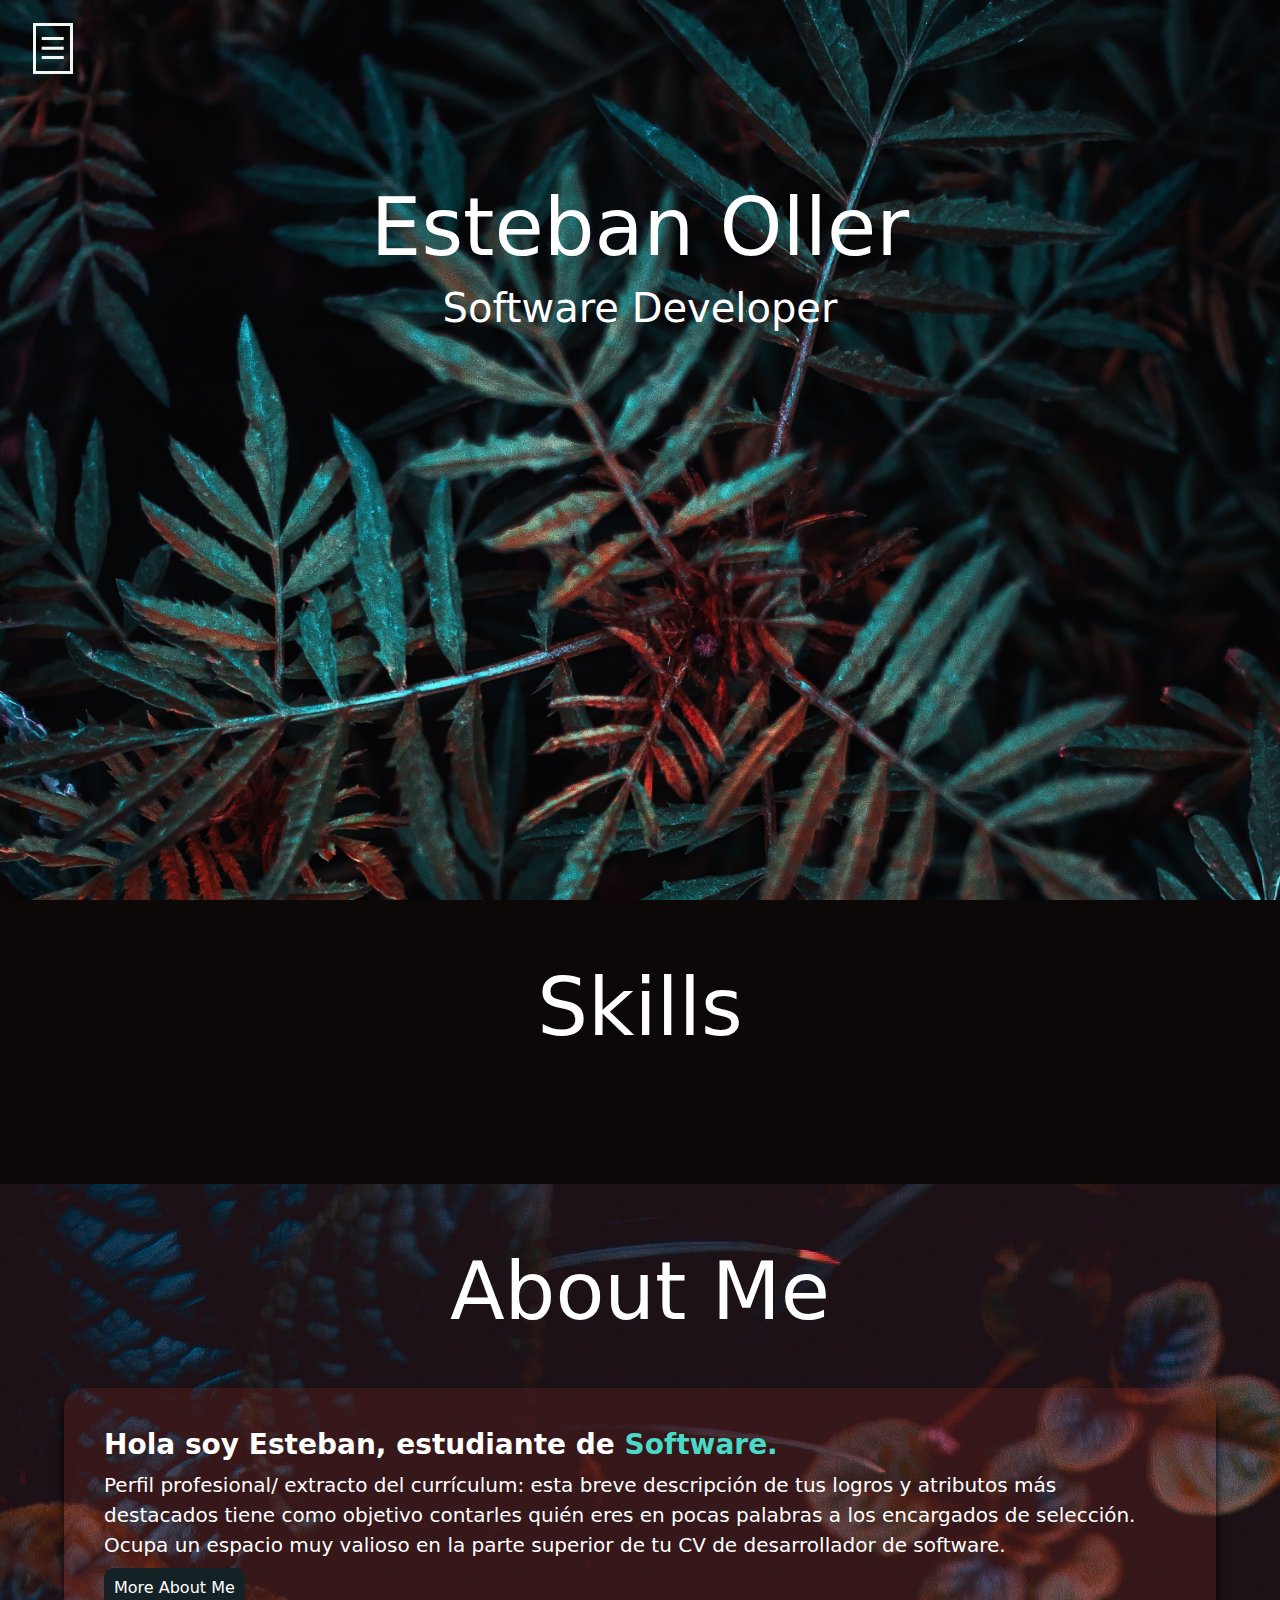
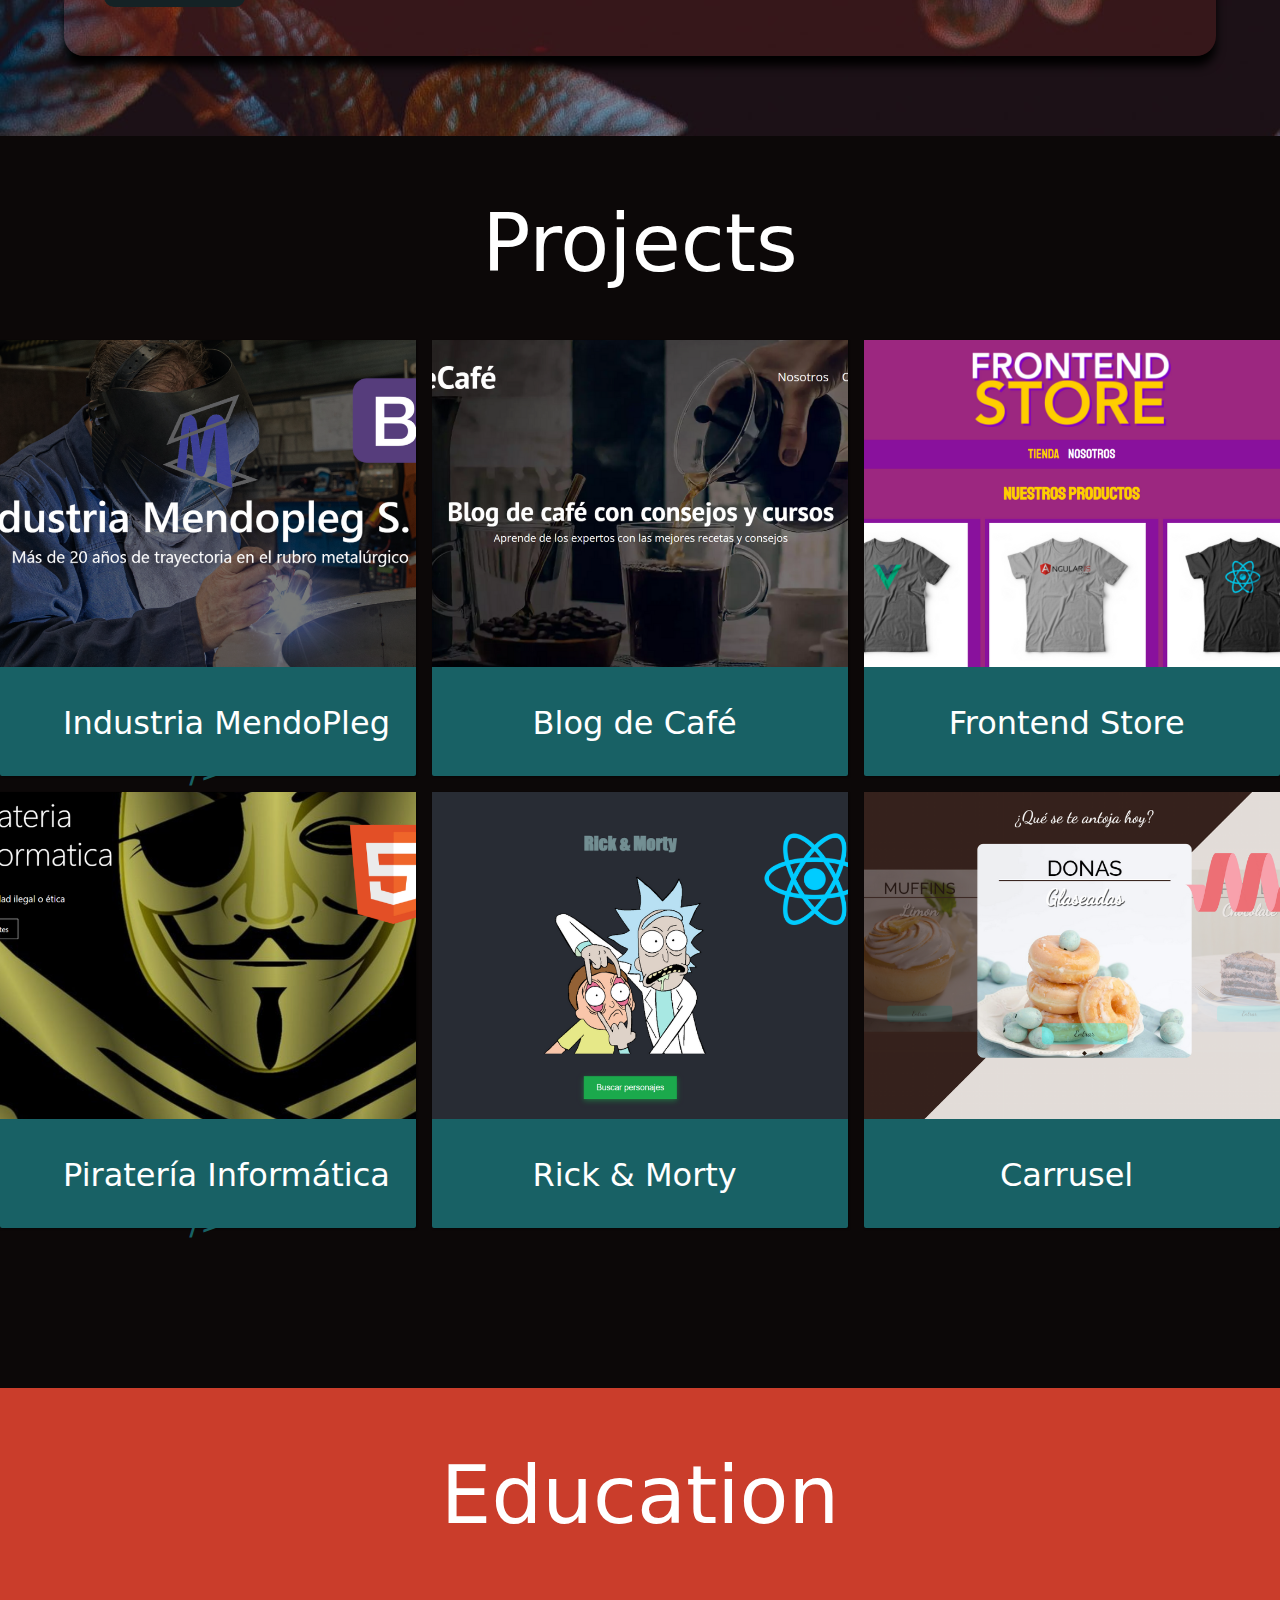
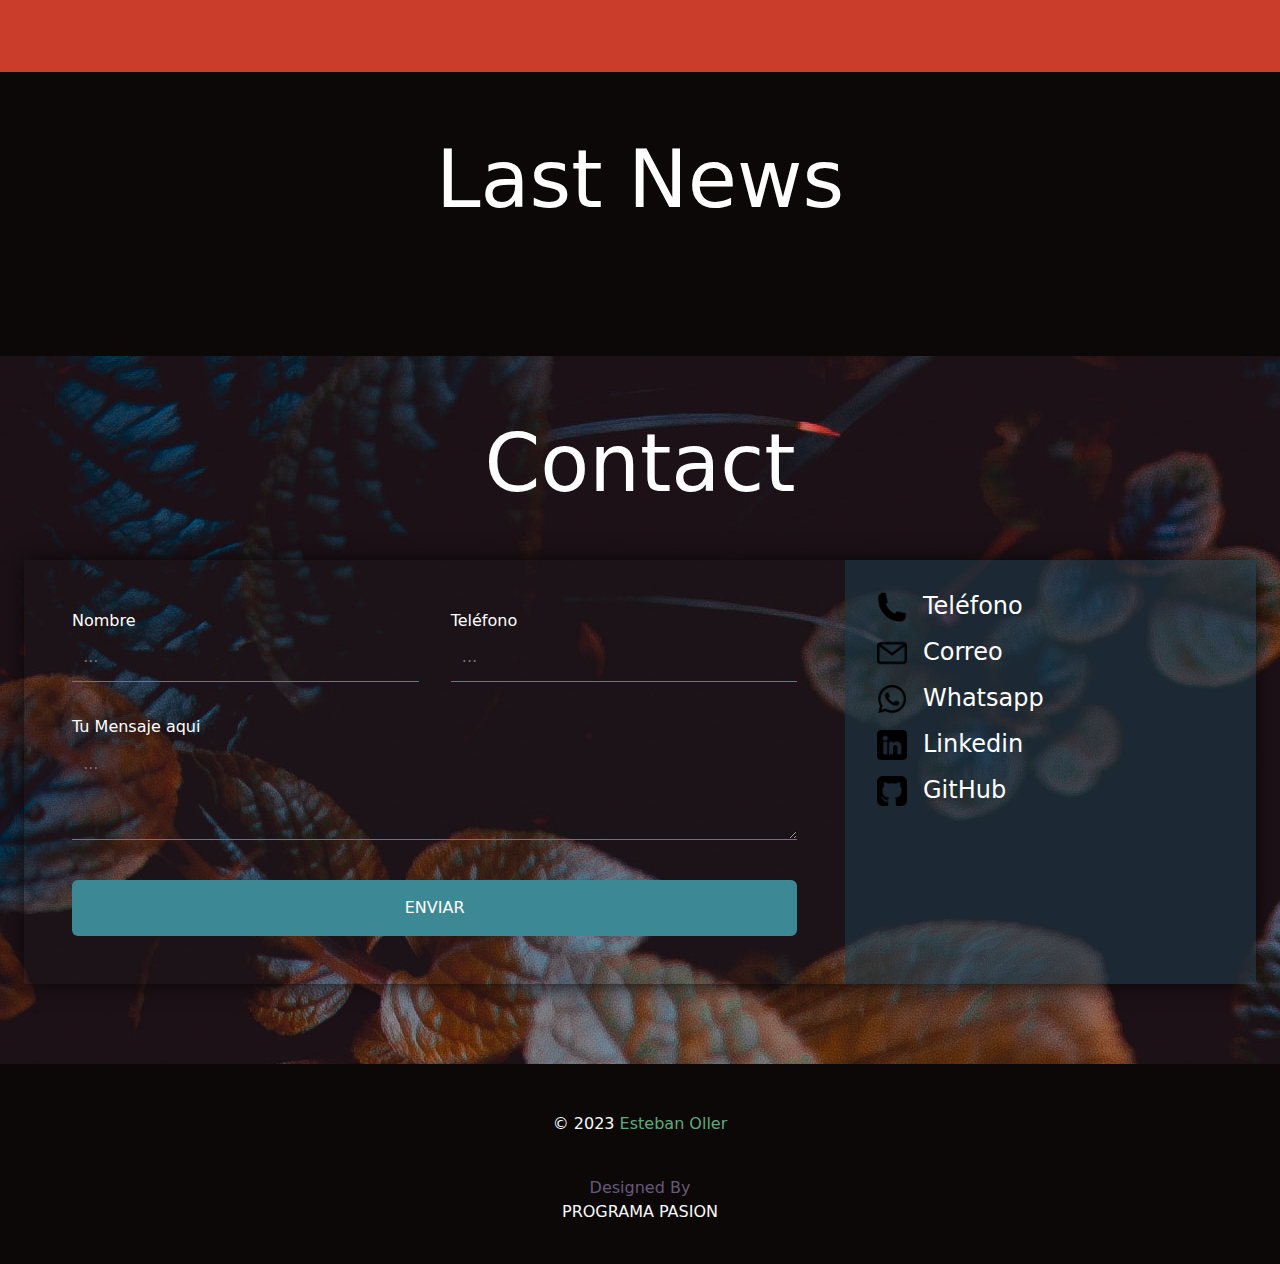
<file: index.html>
<!DOCTYPE html>
<html lang="en">

<head>
    <meta charset="UTF-8">
    <meta http-equiv="X-UA-Compatible" content="IE=edge">
    <meta name="viewport" content="width=device-width, initial-scale=1.0">
    <title>Esteban Oller</title>
    <link rel="stylesheet" href="src/css/style.css">
    <!-- Boostrap 5 -->
    <link href="src/css/boostrap5.css" rel="stylesheet" crossorigin="anonymous">

</head>

<body>

    <!-- Nav -->
    <nav class="sidebar">
        <div id="sidebar">
            <div class="toggle-btn">
                <span>&#9776</span>
            </div>
            <ul>
                <div class="background-logo">

                    <img src="src/img/Avatar yo.png" alt="avatar" class="logo">

                </div>

                <li><a href="#cover">Home</a></li>
                <li><a href="#skills">Skills</a></li>
                <li><a href="#about-me">About Me</a></li>
                <li><a href="#projects">Projects</a></li>
                <li><a href="#education">Education</a></li>
                <li><a href="#latest-news">Latest News</a></li>
                <li><a href="#contact">Contact</a></li>
            </ul>
        </div>
    </nav>
    <!-- End Nav -->

    <!-- Cover -->
    <section class="section-cover" id="cover">
        <div class="circle">
            <!-- <img src="src/img/Avatar yo.png" alt=""> -->
        </div>
        <div class="title">
            <h1>Esteban <span>Oller</span></h1>
            <h2><span>Software Developer</span></h2>
        </div>

    </section>
    <!-- End Cover -->

    <!-- Section Skills -->
    <section class="section-skills" id="skills">
        <div class="title">
            <h1>Skills</h1>
        </div>

        <div class="container">

            <!--  -->
            

        </div>

    </section>
    <!-- End Section Skills -->

    <!-- About Me -->
    <section class="about-me" id="about-me" >

        <div class="title">
            <h1>About Me</h1>
        </div>

        <div class="text">
            <h3>Hola soy Esteban, estudiante de<span> Software.</span></h3>

            <ul>

                <li>
                    <p>Perfil profesional/ extracto del currículum: esta breve descripción de tus logros y atributos
                        más destacados tiene como objetivo contarles quién eres en pocas palabras a los encargados
                        de selección. Ocupa un espacio muy valioso en la parte superior de tu CV de desarrollador de
                        software.</p>
                </li>

                <li>
                    <a href="more-about-me.html" class="btn-cv" target="_blank">More About Me</a>
                </li>

            </ul>
        </div>

    </section>
    <!-- End About Me -->

    <!-- Section Projects -->
    <section id="projects" class="projects-section">

        <div class="title">

            <h1>Projects</h1>

        </div>

        <div class="proyects-grid">

            <!--Comienzo de un proyecto -->
            <a href="https://mendopleg.netlify.app/" target="_blank" class="project project-tile">
                <img class="project-image" src="src/img/projects/1.png" alt="project" />

                <p class="project-title">
                    <span class="code">&lt;</span>
                    Industria MendoPleg
                    <span class="code">&#47;&gt;</span>
                </p>
            </a>
            <!--Fin de un proyecto -->

            <!--Comienzo de un proyecto -->
            <a href="https://optimistic-fermat-9e3b0b.netlify.app" target="_blank" class="project project-tile">
                <img class="project-image" src="src/img/projects/2.png" alt="project" />

                <p class="project-title">
                    <span class="code">&lt;</span>
                    Blog de Café
                    <span class="code">&#47;&gt;</span>
                </p>
            </a>
            <!--Fin de un proyecto -->

            <!--Comienzo de un proyecto -->
            <a href="https://frontend-store-70f6cc.netlify.app" target="_blank" class="project project-tile">
                <img class="project-image" src="src/img/projects/3.png" alt="Esc" />

                <p class="project-title">
                    <span class="code">&lt;</span>
                    Frontend Store
                    <span class="code">&#47;&gt;</span>
                </p>
            </a>
            <!--Fin de un proyecto -->

            <!--Comienzo de un proyecto -->
            <a href="https://cool-praline-b8d12c.netlify.app" target="_blank" class="project project-tile">
                <img class="project-image" src="src/img/projects/4.png" alt="Esc" />

                <p class="project-title">
                    <span class="code">&lt;</span>
                    Piratería Informática
                    <span class="code">&#47;&gt;</span>
                </p>
            </a>
            <!--Fin de un proyecto -->

            <!--Comienzo de un proyecto -->
            <a href="https://marvelous-lebkuchen-8fe5f7.netlify.app" target="_blank" class="project project-tile">
                <img class="project-image" src="src/img/projects/5.png" alt="Esc" />

                <p class="project-title">
                    <span class="code">&lt;</span>
                    Rick & Morty
                    <span class="code">&#47;&gt;</span>
                </p>
            </a>
            <!--Fin de un proyecto -->

            <!--Comienzo de un proyecto -->
            <a href="https://regal-smakager-5bdc29.netlify.app" target="_blank" class="project project-tile">
                <img class="project-image" src="src/img/projects/6.png" alt="Esc" />

                <p class="project-title">
                    <span class="code">&lt;</span>
                    Carrusel
                    <span class="code">&#47;&gt;</span>
                </p>
            </a>
            <!--Fin de un proyecto -->
        </div>
    </section>
    <!-- End Section Projects -->

    <!-- Section Education -->
    <section class="section-education" id="education">
        <div class="title">
            <h1>Education</h1>
        </div>
    </section>
    <!-- End Section Educaction -->

    <!-- Section LastNews -->
    <section class="section-news" id="latest-news">

        <div class="title">
            <h1>Last News</h1>
        </div>

    </section>
    <!-- End Section LastNews -->

    <!-- Section Contact -->
    <section class="section-contact" id="contact">

        <div class="title">
            <h1>Contact</h1>
        </div>

        <div class="content-form">

            <div class="contact-wrapper animated bounceInUp">
                <div class="contact-form">
                    <form name="form">
                        <p>
                            <label>Nombre</label>
                            <input type="text" id="name" name="name" required placeholder="...">
                        </p>

                        <p>
                            <label>Teléfono</label>
                            <input type="phone" id="phone" name="phone" required placeholder="...">
                        </p>

                        <p class="block">
                            <label>Tu Mensaje aqui</label>
                            <textarea name="message" id="message" rows="3" placeholder="..."></textarea>
                        </p>

                        <p class="block">
                            <button type="submit" class="btn btn-primary" value="Enviar"
                                id="enviarCorreo">Enviar</button>
                        </p>
                    </form>
                </div>
                <div class="contact-info">
                    <ul>

                        <li>
                            <h4><a href="tel:+54 261 2528276"><img src="src/img/ico/Tel-ico-black.png" class="ico">
                                    Teléfono</a></h4>
                        </li>
                        <li>
                            <h4><a href="href=" mailto:estebanoller73@gmail.com?Subject=El%20asunto%20del%20mail""><img
                                        src="src/img/ico/correo.png" class="ico"> Correo</a>
                            </h4>
                        </li>
                        <li>
                            <h4><a href="https://api.whatsapp.com/send?phone=2612528276" target="_blank"><img
                                        src="src/img/ico/whatsapp.png" class="ico"> Whatsapp</a></h4>
                        </li>
                        <li>
                            <h4><a href="https://www.linkedin.com/in/esteban-oller-2b7a5a153/" target="_blank"><img
                                        src="src/img/ico/linkedin.png" class="ico"> Linkedin</a></h4>
                        </li>
                        <li>
                            <h4><a href="https://github.com/zEstebanz" target="_blank"><img src="src/img/ico/github.png"
                                        class="ico"> GitHub</a></h4>
                        </li>

                    </ul>
                </div>
            </div>

        </div>
    </section>
    <!-- End Section Contact -->

    <!-- Section Footer -->
    <footer class="text-center text-lg-start bg-light text-muted" id="footer">
        <div class="text-center text-light p-4" style="background-color: #0C0808;">
            <br>
            <p>© 2023 <span> Esteban Oller</span></p>
            <a href="https://www.linkedin.com/in/esteban-oller-2b7a5a153/" target="_blank""><br>Designed By</a>
            <p>PROGRAMA PASION</p>
        </div>
    </footer>
    <!-- End Section Footer -->

</body>

<script src=" https://cdn.jsdelivr.net/npm/bootstrap@5.3.0-alpha1/dist/js/bootstrap.bundle.min.js"
                integrity="sha384-w76AqPfDkMBDXo30jS1Sgez6pr3x5MlQ1ZAGC+nuZB+EYdgRZgiwxhTBTkF7CXvN"
                crossorigin="anonymous"></script>

                <script src="src/js/sidebar.js"></script>

</html>
</file>
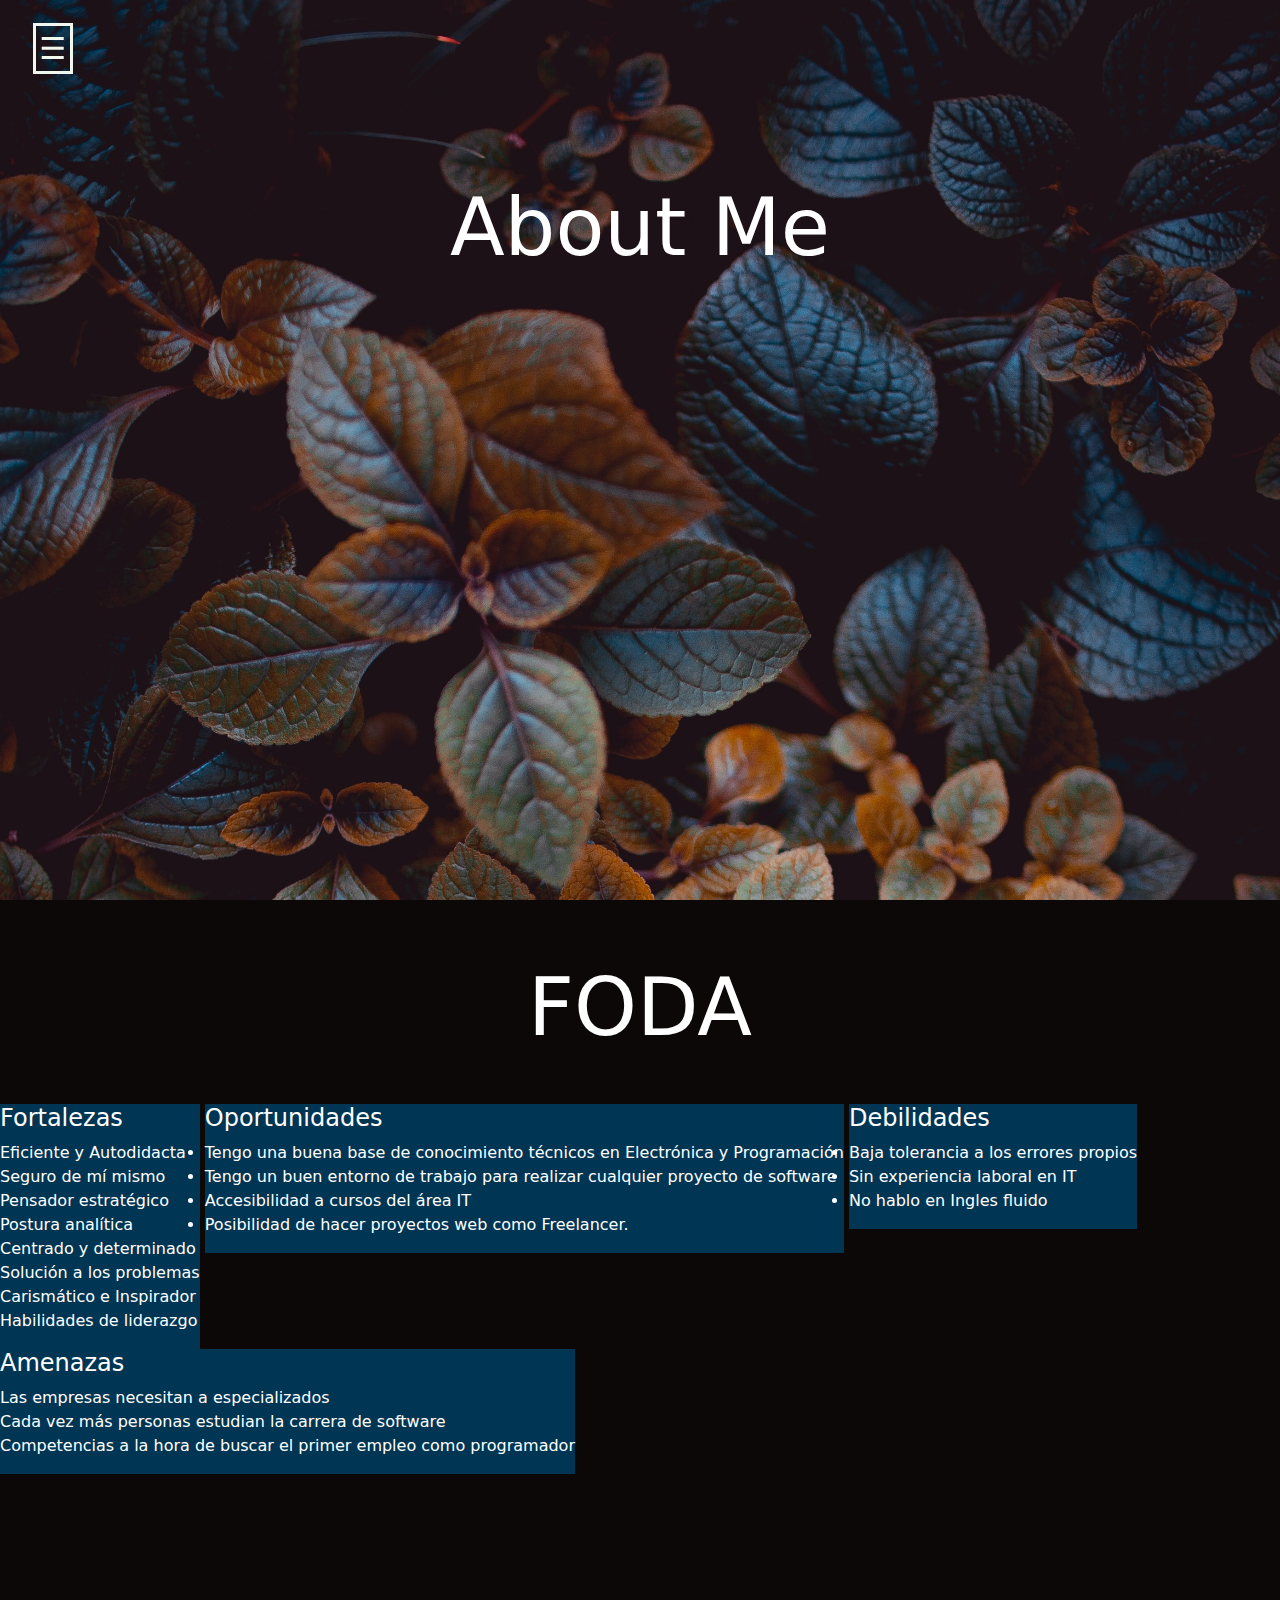
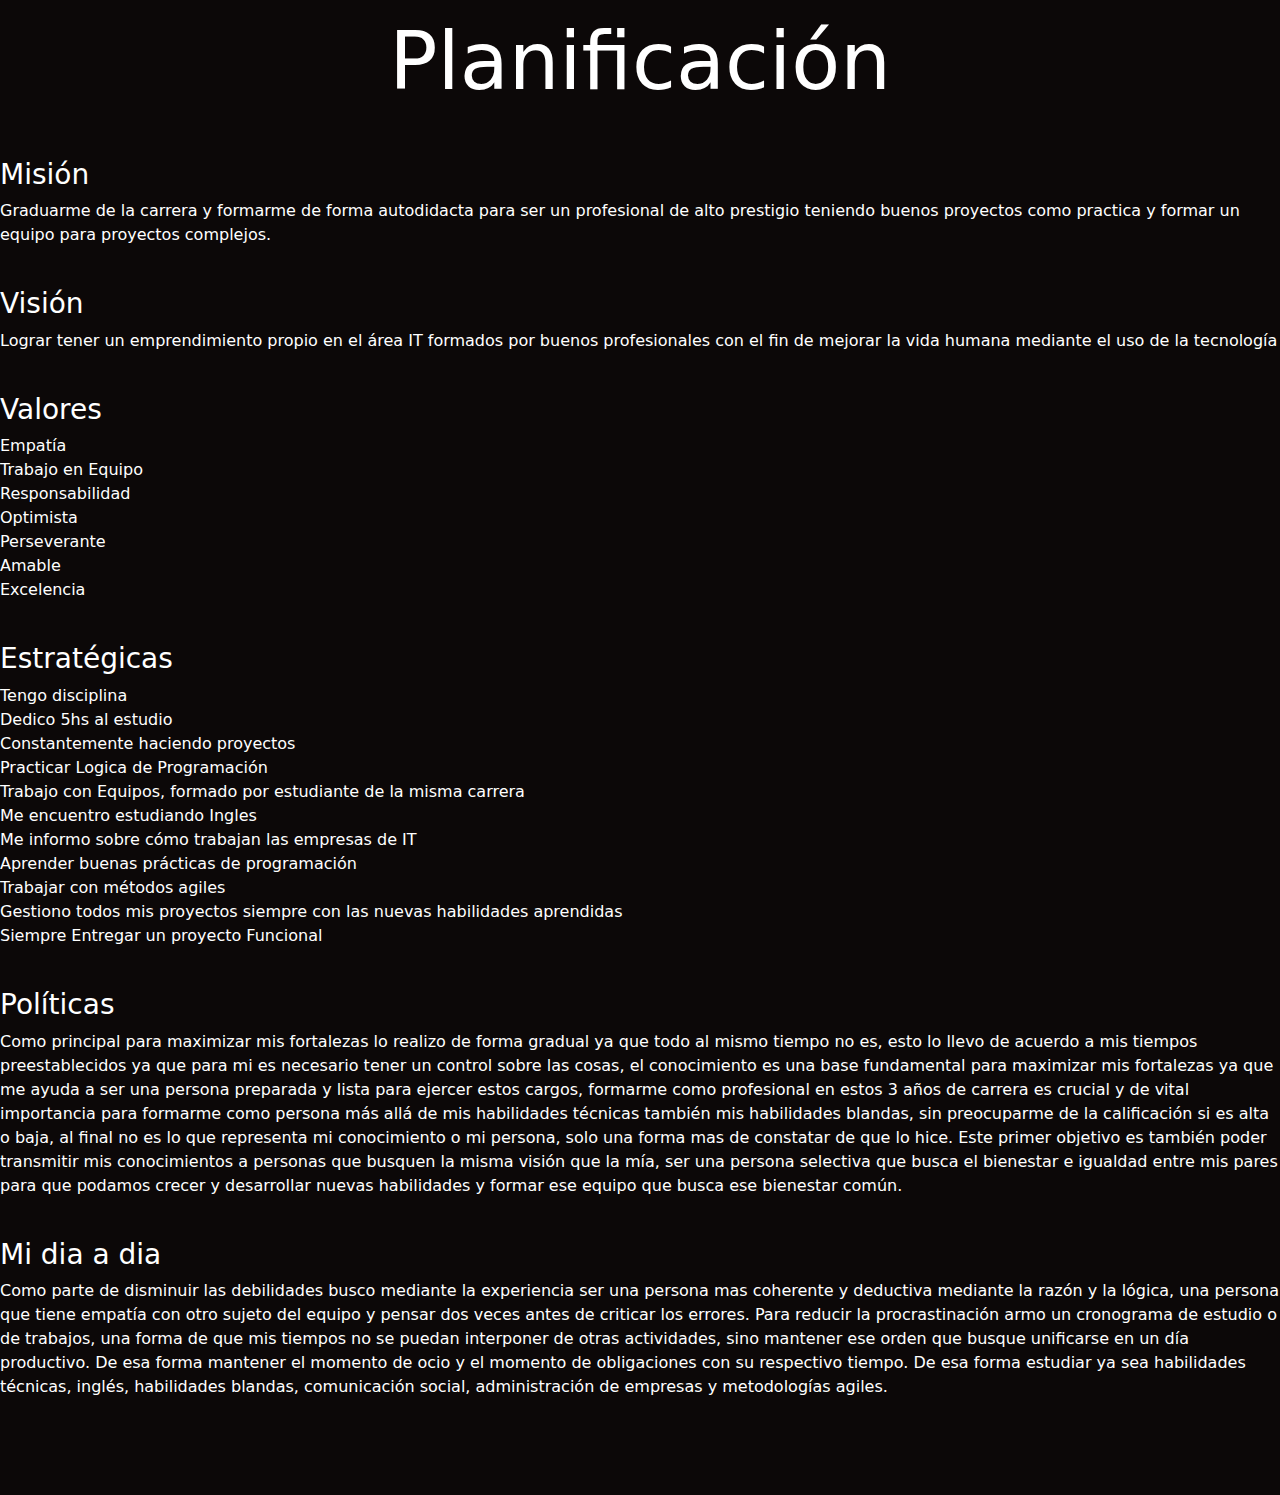
<file: more-about-me.html>
<!DOCTYPE html>
<html lang="en">

<head>
    <meta charset="UTF-8">
    <meta http-equiv="X-UA-Compatible" content="IE=edge">
    <meta name="viewport" content="width=device-width, initial-scale=1.0">
    <title>More About Me</title>
    <link rel="stylesheet" href="src/css/style.css">
    <link rel="stylesheet" href="src/css/boostrap5.css">
</head>

<body>
    <!-- Nav -->
    <nav class="sidebar">
        <div id="sidebar">
            <div class="toggle-btn">
                <span>&#9776</span>
            </div>
            <ul>
                <div class="background-logo">

                    <img src="src/img/Avatar yo.png" alt="avatar" class="logo">

                </div>

                <li><a href="index.html">Home</a></li>
                <li><a href="#foda">FODA</a></li>
                <li><a href="#plan">Planification</a></li>
                
            </ul>
        </div>
    </nav>
    <!-- End Nav -->

    <!-- Cover -->
    <section class="section-cover section-cover-aboutme" id="cover">
        <div class="circle">
            <!-- <img src="src/img/Avatar yo.png" alt=""> -->
        </div>
        <div class="title">
            <h1>About <span>Me</span></h1>
        </div>

    </section>
    <!-- End Cover -->

    <!-- Section FODA -->
    <section class="section-foda" id="foda">
        <div class="title">
            <h1>FODA</h1>
        </div>

        <div class="text-foda">
            <ul>
                <h4>Fortalezas</h4>
                <li>Eficiente y Autodidacta</li>
                <li>Seguro de mí mismo</li>
                <li>Pensador estratégico</li>
                <li>Postura analítica</li>
                <li>Centrado y determinado</li>
                <li>Solución a los problemas</li>
                <li>Carismático e Inspirador</li>
                <li>Habilidades de liderazgo</li>
            </ul>
        </div>

        <div class="text-foda">
            <ul>
                <h4>Oportunidades</h4>
                <li>Tengo una buena base de conocimiento técnicos en Electrónica y Programación</li>
                <li>Tengo un buen entorno de trabajo para realizar cualquier proyecto de software</li>
                <li>Accesibilidad a cursos del área IT</li>
                <li>Posibilidad de hacer proyectos web como Freelancer.</li>
            </ul>
        </div>

        <div class="text-foda">
            <ul>
                <h4>Debilidades</h4>
                <li>Baja tolerancia a los errores propios</li>
                <li>Sin experiencia laboral en IT</li>
                <li>No hablo en Ingles fluido</li>
            </ul>
        </div>

        <div class="text-foda">
            <ul>
                <h4>Amenazas</h4>
                <li>Las empresas necesitan a especializados</li>
                <li>Cada vez más personas estudian la carrera de software</li>
                <li>Competencias a la hora de buscar el primer empleo como programador</li>
            </ul>
        </div>
    </section>
    <!-- End Section FODA -->

    <!-- Section Planification -->
    <section class="section-plan" id="plan">
        <div class="title">
            <h1>Planificación</h1>
        </div>
        <div class="text-plan">
            <h3>Misión</h3>
            <p>Graduarme de la carrera y formarme de forma autodidacta para ser un profesional de alto prestigio
                teniendo buenos proyectos como practica y formar un equipo para proyectos complejos.</p>
            <br>
            <h3>Visión</h3>
            <p>Lograr tener un emprendimiento propio en el área IT formados por buenos profesionales con el fin de
                mejorar la vida humana mediante el uso de la tecnología </p>
            <br>
            <h3>Valores</h3>
            <ul>
                <li>Empatía</li>
                <li>Trabajo en Equipo</li>
                <li>Responsabilidad</li>
                <li>Optimista</li>
                <li>Perseverante</li>
                <li>Amable</li>
                <li>Excelencia</li>
            </ul>
            <br>
            <h3>Estratégicas</h3>
            <ul>
                <li>Tengo disciplina </li>
                <li>Dedico 5hs al estudio</li>
                <li>Constantemente haciendo proyectos</li>
                <li>Practicar Logica de Programación</li>
                <li>Trabajo con Equipos, formado por estudiante de la misma carrera</li>
                <li>Me encuentro estudiando Ingles</li>
                <li>Me informo sobre cómo trabajan las empresas de IT</li>
                <li>Aprender buenas prácticas de programación</li>
                <li>Trabajar con métodos agiles</li>
                <li>Gestiono todos mis proyectos siempre con las nuevas habilidades aprendidas</li>
                <li>Siempre Entregar un proyecto Funcional</li>
            </ul>
            <br>
            <h3>Políticas</h3>
            <p>Como principal para maximizar mis fortalezas lo realizo de forma gradual ya que todo al mismo tiempo no
                es, esto lo llevo de acuerdo a mis tiempos preestablecidos ya que para mi es necesario tener un
                control sobre las cosas, el conocimiento es una base fundamental para maximizar mis fortalezas ya que me
                ayuda a ser una persona preparada y lista para ejercer estos cargos, formarme como profesional en estos
                3 años de carrera es crucial y de vital importancia para formarme como persona más allá de mis
                habilidades técnicas también mis habilidades blandas, sin preocuparme de la calificación si es alta o
                baja, al final no es lo que representa mi conocimiento o mi persona, solo una forma mas de constatar de
                que lo hice. Este primer objetivo es también poder transmitir mis conocimientos a personas que busquen
                la misma visión que la mía, ser una persona selectiva que busca el bienestar e igualdad entre mis pares
                para que podamos crecer y desarrollar nuevas habilidades y formar ese equipo que busca ese bienestar
                común. </p>
            <br>
            <h3>Mi dia a dia</h3>
            <p>Como parte de disminuir las debilidades busco mediante la experiencia ser una persona mas coherente y
                deductiva mediante la razón y la lógica, una persona que tiene empatía con otro sujeto del equipo y
                pensar dos veces antes de criticar los errores. Para reducir la procrastinación armo un cronograma de
                estudio o de trabajos, una forma de que mis tiempos no se puedan interponer de otras actividades, sino
                mantener ese orden que busque unificarse en un día productivo. De esa forma mantener el momento de ocio
                y el momento de obligaciones con su respectivo tiempo. De esa forma estudiar ya sea habilidades
                técnicas, inglés, habilidades blandas, comunicación social, administración de empresas y metodologías
                agiles. </p>
        </div>
    </section>
    <!-- End Section Planification -->
</body>
<script src="src/js/sidebar.js"></script>

</html>
</file>
<file: src/css/style.css>
* {
  margin: 0px;
  padding: 0px;
}

/* SIDEBAR */
.sidebar #sidebar {
  position: fixed;
  width: 200px;
  height: 100%;
  background-image: url(/src/img/background/plant2.jpg);
  background-size: cover;
  border-style: solid;
  border-color: #000;
  left: -200px;
  transition: all 500ms linear;
}
.sidebar #sidebar.active {
  left: 0px;
}
.sidebar #sidebar ul li {
  list-style: none;
  padding: 15px 10px;
  text-align: center;
}
.sidebar #sidebar ul li a {
  text-decoration: none;
  color: #fff;
  font-size: 20px;
}
.sidebar #sidebar ul li a:hover {
  color: #fff;
  transition: 0.3s;
}
.sidebar li:hover {
  background-color: rgba(0, 0, 0, 0.325);
  transition: 0.3s;
}
.sidebar .logo {
  border-radius: 50%;
  display: block;
  margin: 0 auto;
  width: 60%;
  height: 50%;
}
.sidebar #sidebar .toggle-btn {
  position: absolute;
  left: 230px;
  top: 20px;
  cursor: pointer;
  color: #F0F7EE;
}
.sidebar #sidebar .toggle-btn span {
  display: block;
  width: 40px;
  text-align: center;
  font-size: 30px;
  border: 3px solid #F0F7EE;
}

/* Global Section*/
.title {
  padding-top: 60px;
  padding-bottom: 40px;
}
.title h1 {
  text-align: center;
  color: #fff;
  position: inherit;
  font-size: 80px;
}
.title h2 {
  text-align: center;
  color: #fff;
  position: inherit;
  font-size: 40px;
}
.title p {
  text-align: center;
  color: #fff;
  font-size: 25px;
}

/* Section-Cover*/
.section-cover {
  background-image: url(/src/img/background/plant2.jpg);
  background-repeat: no-repeat;
  background-size: cover;
  height: 100vh;
}
.section-cover .circle {
  width: 120px;
  height: 120px;
}
.section-cover .circle img {
  background-color: #fff;
  border-radius: 50%;
  width: 100%;
  height: 100%;
}

.section-cover-aboutme {
  background-image: url(/src/img/background/plantH.jpg);
}

/* Section Skills */
.section-skills {
  background-color: #0c0808;
  height: auto;
  padding-bottom: 5em;
}
.section-skills h3 {
  font-size: 40px;
  color: #186165;
}
.section-skills .progress-bar {
  background-color: #5CAB7D;
  color: #000;
  font-weight: 600;
  font-size: 15px;
}

/* Section-AboutMe */
.about-me {
  background-image: url(/src/img/background/plantH.jpg);
  height: auto;
  padding-bottom: 5em;
}
.about-me h3 {
  color: #fff;
  text-align: left;
  font-weight: 700;
}
.about-me span {
  color: #4ADBC8;
}
.about-me li {
  text-decoration: none;
  list-style: none;
}
.about-me p {
  color: #fff;
  font-size: 20px;
  font-weight: 400;
}
.about-me .text {
  width: 90%;
  margin: auto;
  padding: 40px;
  background-color: rgba(202, 62, 43, 0.1529411765);
  box-shadow: 0px 10px 10px #000;
  border-radius: 20px;
}
.about-me .text .btn-cv {
  background-color: #152225;
  color: #fff;
  font-weight: 500;
  text-decoration: none;
  padding: 10px;
  border-radius: 10px;
}
.about-me .text .btn-cv:hover {
  background-color: #186165;
  transition: 1s;
  transition: color 0.3s ease-out;
}

/**** ABOUT ME ****/
.section-foda {
  background-color: #0c0808;
  height: auto;
  padding-bottom: 5em;
}
.section-foda .text-foda {
  color: #fff;
  display: inline-flex;
  background-color: #003554;
}

.section-plan {
  background-color: #0c0808;
  height: auto;
  padding-bottom: 5em;
}
.section-plan .text-plan {
  color: #fff;
}

/**** END ABOUT ME ****/
/* Section Projects */
.projects-section {
  text-align: center;
  padding-bottom: 10rem;
  background-color: #0c0808;
}
.projects-section a {
  text-decoration: none;
}

/* FONT SIZE RESPONSIVE*/
@media (max-width: 28.75em) {
  .title h1 {
    font-size: 2.5rem;
  }
  .title h2 {
    font-size: 1.5rem;
  }
  .text h3 {
    font-size: 1rem;
  }
  .text p {
    font-size: small;
  }
}
/*Proyectos grid*/
.proyects-grid {
  display: grid;
  gap: 1rem;
}

@media (min-width: 280px) {
  .proyects-grid {
    grid-template-columns: repeat(1, 1fr);
  }
}
@media (min-width: 768px) {
  .proyects-grid {
    grid-template-columns: repeat(2, 1fr);
  }
}
@media (min-width: 1024px) {
  .proyects-grid {
    grid-template-columns: repeat(3, 1fr);
  }
}
.projects-section-header {
  max-width: 768px;
  margin: 0 auto 6rem auto;
  border-bottom: 0.2rem solid #fff;
  font-size: 30px;
}

@media (min-width: 768px) {
  .projects-section-header {
    max-width: 90%;
    font-size: 70px;
  }
}
.project {
  background: #186165;
  box-shadow: 1px 1px 2px rgba(0, 0, 0, 0.5);
  border-radius: 2px;
}

.code {
  color: #186165;
  transition: color 0.3s ease-out;
}

.project:hover .code {
  color: #fff;
}

.project-image {
  height: calc(100% - 6.8rem);
  width: 100%;
  -o-object-fit: cover;
     object-fit: cover;
}

.project-title {
  font-size: 2rem;
  padding: 2rem 0.5rem;
  color: #fff;
}

/* End Section Projects */
/* Section Education */
.section-education {
  background-color: #ca3d2b;
  background-repeat: no-repeat;
  background-size: cover;
  background-position: center;
  height: auto;
  padding-bottom: 5em;
}

/* Section News */
.section-news {
  background-color: #0c0808;
  height: auto;
  padding-bottom: 5em;
}

/* Section Contact */
.section-contact {
  background-image: url(/src/img/background/plantH.jpg);
  height: auto;
  padding-bottom: 5em;
}
.section-contact .content-form {
  box-sizing: border-box;
  color: #fff;
  line-height: 1.6;
  padding: 0 1.5em;
  /* CONTACT INFO */
  /* LARGE SIZE */
}
.section-contact .content-form .container {
  max-width: 1170px;
  margin-left: auto;
  margin-right: auto;
  padding: 1.5em;
}
.section-contact .content-form ul {
  list-style: none;
  padding: 0;
}
.section-contact .content-form .logo {
  text-align: center;
  font-size: 3em;
}
.section-contact .content-form .logo span {
  color: #3c8995;
}
.section-contact .content-form .contact-wrapper {
  box-shadow: 0 0 20px 0 #0c0808;
}
.section-contact .content-form .contact-wrapper > * {
  padding: 1em;
}
.section-contact .content-form .contact-form {
  background: rgba(34, 34, 34, 0.1098039216);
}
.section-contact .content-form .contact-form form {
  display: grid;
  grid-template-columns: 1fr 1fr;
}
.section-contact .content-form .contact-form form label {
  display: block;
}
.section-contact .content-form .contact-form form p {
  margin: 0;
  padding: 1em;
}
.section-contact .content-form .contact-form form .block {
  grid-column: 1/3;
}
.section-contact .content-form .contact-form form button,
.section-contact .content-form .contact-form form input,
.section-contact .content-form .contact-form form textarea {
  width: 100%;
  padding: 0.7em;
  border: none;
  background: none;
  outline: 0;
  color: #fff;
  border-bottom: 1px solid #3c8995;
}
.section-contact .content-form .contact-form form button {
  background: #3c8995;
  border: 0;
  text-transform: uppercase;
  padding: 1em;
}
.section-contact .content-form .contact-form form button:hover,
.section-contact .content-form .contact-form form button:focus {
  background: #186165;
  color: #fff;
  transition: background-color 1s ease-out;
  outline: 0;
}
.section-contact .content-form .contact-info {
  background: rgba(29, 55, 69, 0.6235294118);
}
.section-contact .content-form .contact-info h4,
.section-contact .content-form .contact-info ul,
.section-contact .content-form .contact-info p {
  text-align: center;
  margin: 0 0 1rem 0;
}
.section-contact .content-form .contact-info a {
  text-decoration: none;
  color: #fff;
  -webkit-user-select: none;
     -moz-user-select: none;
      -ms-user-select: none;
          user-select: none;
}
.section-contact .content-form .contact-info a:hover {
  color: #186165;
  transition: 0.5s;
}
.section-contact .content-form .ico {
  width: 30px;
  height: 30px;
  -webkit-user-select: none;
     -moz-user-select: none;
      -ms-user-select: none;
          user-select: none;
  margin-right: 8px;
}
.section-contact .content-form .columns {
  background-color: #000;
  padding: 20px 4em;
  border-style: solid;
  border-color: rgba(60, 137, 149, 0.5176470588);
}
.section-contact .content-form .columns a {
  text-decoration: none;
  color: #3c8995;
}
@media (min-width: 700px) {
  .section-contact .content-form body {
    padding: 0 4em;
  }
  .section-contact .content-form .contact-wrapper,
.section-contact .content-form .columns {
    display: grid;
    grid-template-columns: 2fr 1fr;
  }
  .section-contact .content-form .contact-wrapper > * {
    padding: 2em;
  }
  .section-contact .content-form .contact-info h4,
.section-contact .content-form .contact-info ul,
.section-contact .content-form .contact-info p {
    text-align: left;
  }
}

/* Section Footer */
#footer span {
  color: #5CAB7D;
}
#footer a {
  text-decoration: none;
  color: #67597A;
}
#footer a:hover {
  color: #5c0e8d;
  transition: 0.5s;
}/*# sourceMappingURL=style.css.map */
</file>
